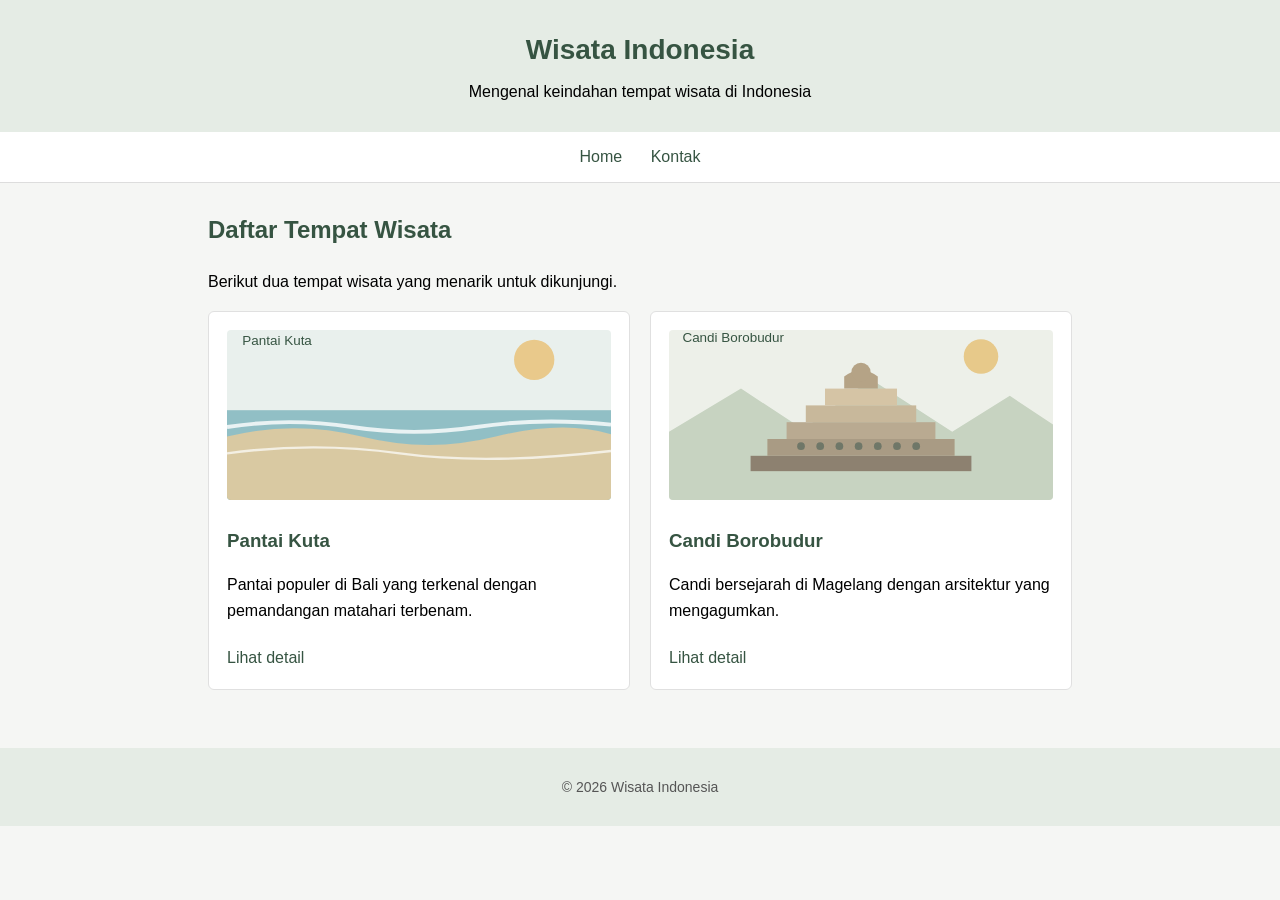
<file: index.html>
<!DOCTYPE html>
<html lang="id">
<head>
    <meta charset="UTF-8">
    <meta name="viewport" content="width=device-width, initial-scale=1.0">
    <title>Wisata Indonesia</title>
    <link rel="stylesheet" href="style.css">
</head>
<body>
    <header>
        <h1>Wisata Indonesia</h1>
        <p>Mengenal keindahan tempat wisata di Indonesia</p>
    </header>

    <nav>
        <a href="index.html">Home</a>
        <a href="kontak.html">Kontak</a>
    </nav>

    <main>
        <h2>Daftar Tempat Wisata</h2>
        <p>Berikut dua tempat wisata yang menarik untuk dikunjungi.</p>

        <section class="daftar">
            <article class="item">
                <a href="detail.html#pantai">
                    <img src="gambar/pantai.svg" alt="Ilustrasi pantai">
                    <h3>Pantai Kuta</h3>
                </a>
                <p>Pantai populer di Bali yang terkenal dengan pemandangan matahari terbenam.</p>
                <a class="link" href="detail.html#pantai">Lihat detail</a>
            </article>

            <article class="item">
                <a href="detail.html#borobudur">
                    <img src="gambar/borobudur.svg" alt="Ilustrasi Candi Borobudur">
                    <h3>Candi Borobudur</h3>
                </a>
                <p>Candi bersejarah di Magelang dengan arsitektur yang mengagumkan.</p>
                <a class="link" href="detail.html#borobudur">Lihat detail</a>
            </article>
        </section>
    </main>

    <footer>
        <p>&copy; 2026 Wisata Indonesia</p>
    </footer>
</body>
</html>
</file>
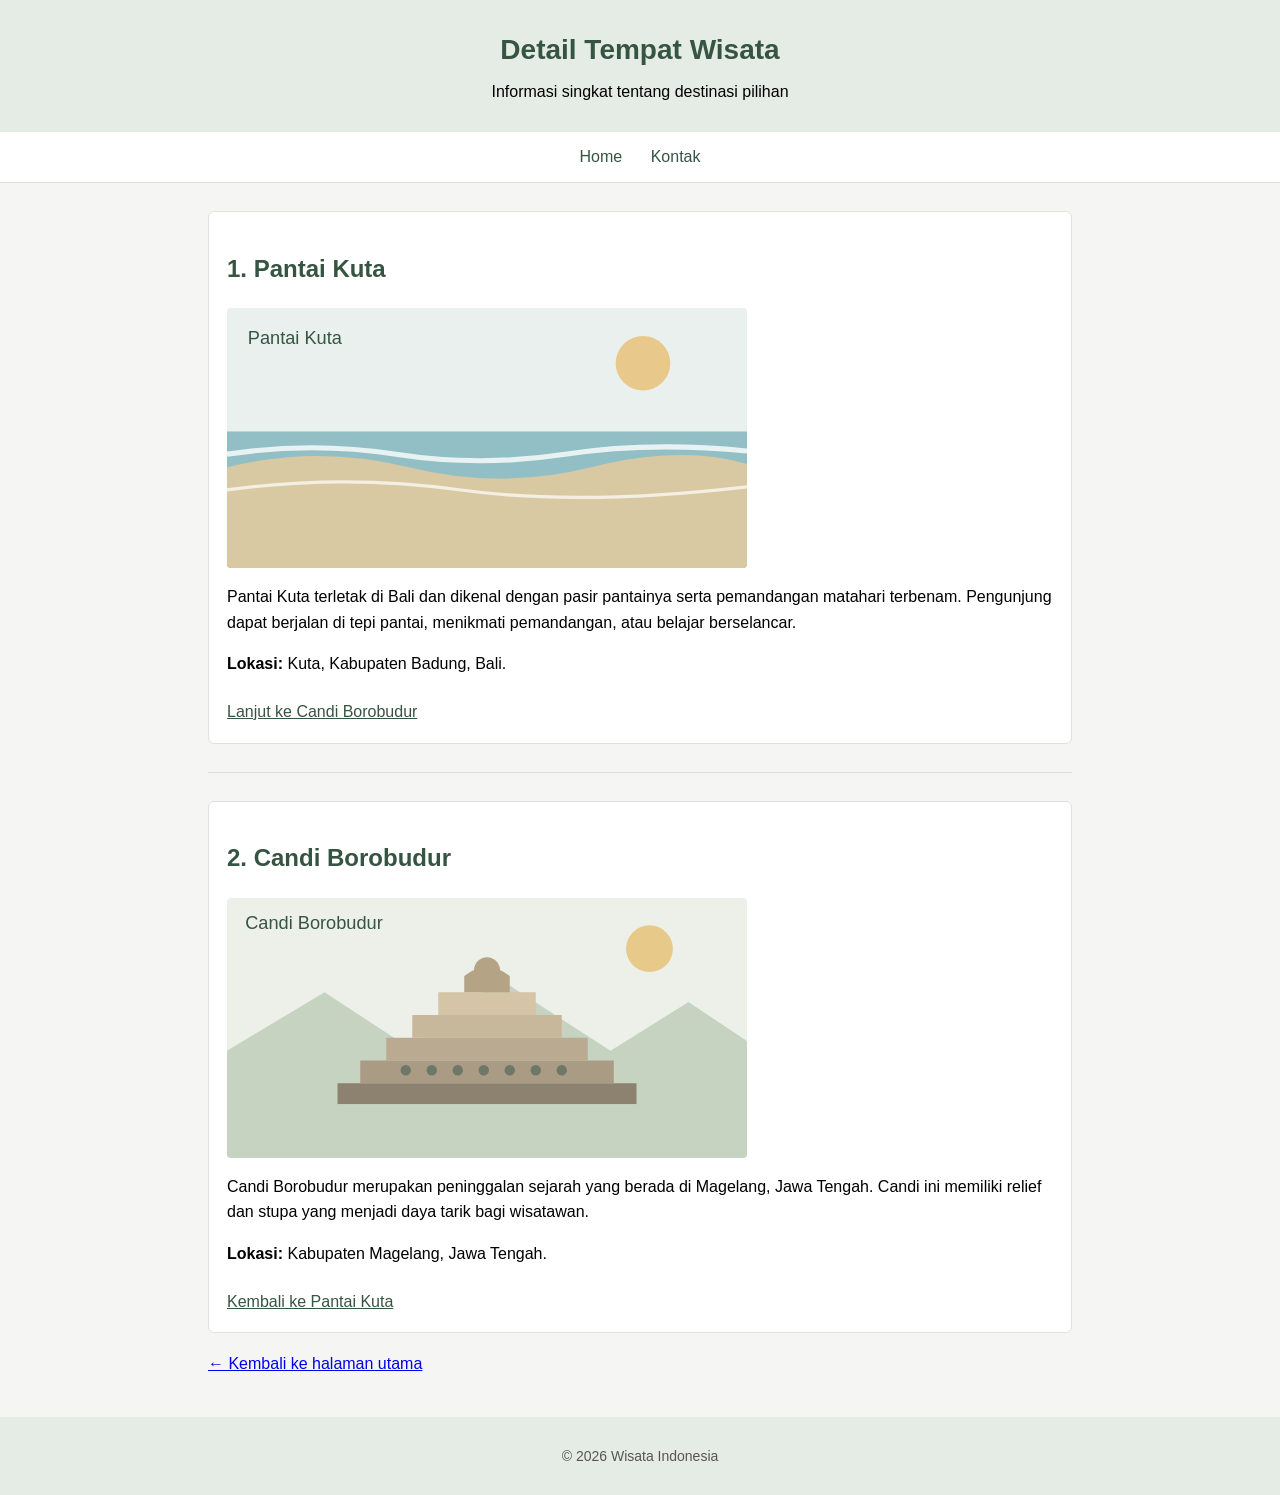
<file: detail.html>
<!DOCTYPE html>
<html lang="id">
<head>
    <meta charset="UTF-8">
    <meta name="viewport" content="width=device-width, initial-scale=1.0">
    <title>Detail Wisata - Wisata Indonesia</title>
    <link rel="stylesheet" href="style.css">
</head>
<body>
    <header>
        <h1>Detail Tempat Wisata</h1>
        <p>Informasi singkat tentang destinasi pilihan</p>
    </header>

    <nav>
        <a href="index.html">Home</a>
        <a href="kontak.html">Kontak</a>
    </nav>

    <main>
        <section class="detail" id="pantai">
            <h2>1. Pantai Kuta</h2>
            <img class="gambar-detail" src="gambar/pantai.svg" alt="Ilustrasi Pantai Kuta">
            <p>Pantai Kuta terletak di Bali dan dikenal dengan pasir pantainya serta pemandangan matahari terbenam. Pengunjung dapat berjalan di tepi pantai, menikmati pemandangan, atau belajar berselancar.</p>
            <p><strong>Lokasi:</strong> Kuta, Kabupaten Badung, Bali.</p>
            <a class="link" href="#borobudur">Lanjut ke Candi Borobudur</a>
        </section>

        <hr>

        <section class="detail" id="borobudur">
            <h2>2. Candi Borobudur</h2>
            <img class="gambar-detail" src="gambar/borobudur.svg" alt="Ilustrasi Candi Borobudur">
            <p>Candi Borobudur merupakan peninggalan sejarah yang berada di Magelang, Jawa Tengah. Candi ini memiliki relief dan stupa yang menjadi daya tarik bagi wisatawan.</p>
            <p><strong>Lokasi:</strong> Kabupaten Magelang, Jawa Tengah.</p>
            <a class="link" href="#pantai">Kembali ke Pantai Kuta</a>
        </section>

        <p><a href="index.html">← Kembali ke halaman utama</a></p>
    </main>

    <footer>
        <p>&copy; 2026 Wisata Indonesia</p>
    </footer>
</body>
</html>
</file>
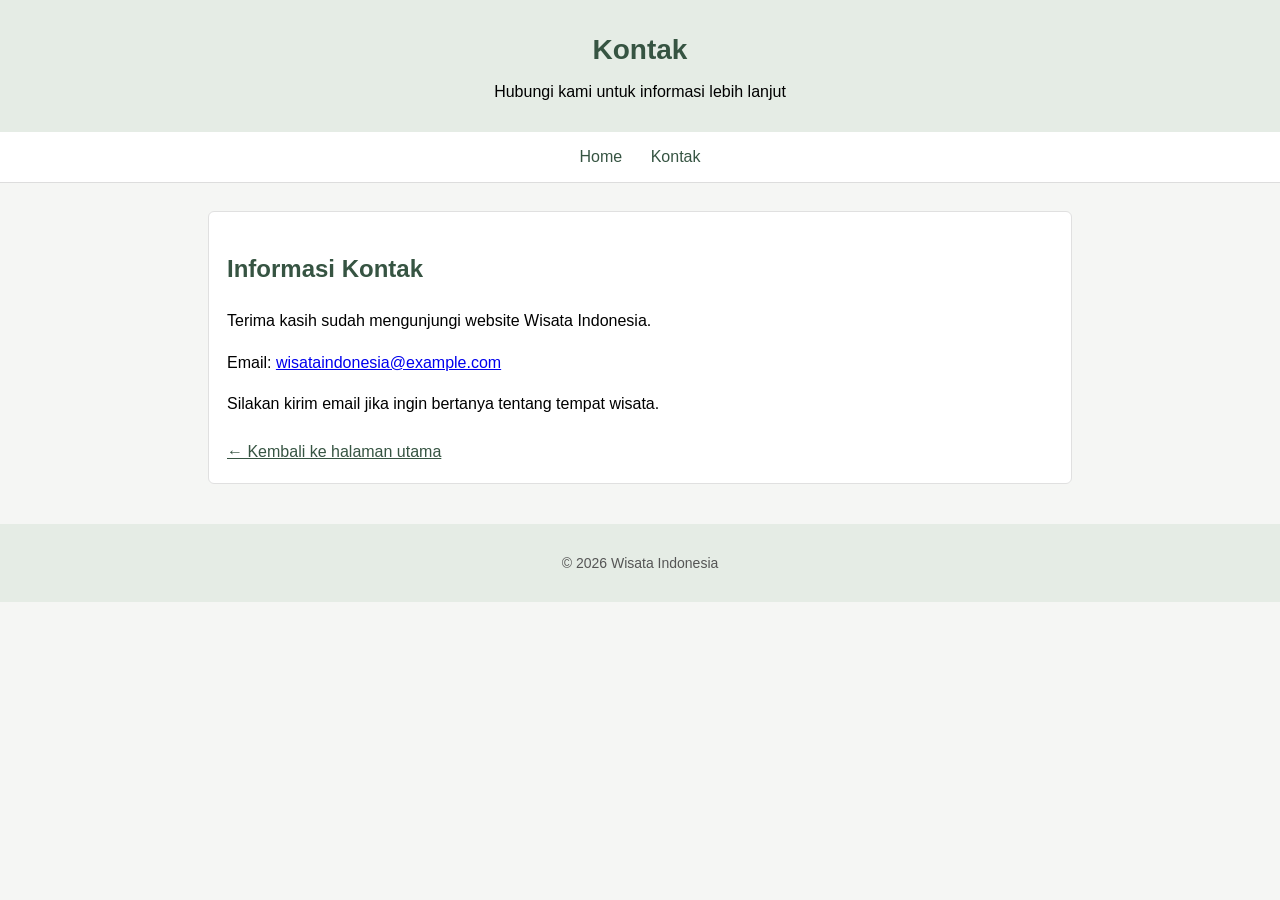
<file: kontak.html>
<!DOCTYPE html>
<html lang="id">
<head>
    <meta charset="UTF-8">
    <meta name="viewport" content="width=device-width, initial-scale=1.0">
    <title>Kontak - Wisata Indonesia</title>
    <link rel="stylesheet" href="style.css">
</head>
<body>
    <header>
        <h1>Kontak</h1>
        <p>Hubungi kami untuk informasi lebih lanjut</p>
    </header>

    <nav>
        <a href="index.html">Home</a>
        <a href="kontak.html">Kontak</a>
    </nav>

    <main>
        <section class="kontak">
            <h2>Informasi Kontak</h2>
            <p>Terima kasih sudah mengunjungi website Wisata Indonesia.</p>
            <p>Email: <a href="mailto:wisataindonesia@example.com">wisataindonesia@example.com</a></p>
            <p>Silakan kirim email jika ingin bertanya tentang tempat wisata.</p>
            <a class="link" href="index.html">← Kembali ke halaman utama</a>
        </section>
    </main>

    <footer>
        <p>&copy; 2026 Wisata Indonesia</p>
    </footer>
</body>
</html>
</file>
<file: style.css>
/* Gaya sederhana untuk website Wisata Indonesia */
* {
    box-sizing: border-box;
}

body {
    margin: 0;
    font-family: Arial, sans-serif;
    background: #f5f6f4;
    line-height: 1.6;
}

header {
    text-align: center;
    background: #e5ece5;
    padding: 28px 16px;
}

header h1 {
    margin: 0;
    color: #365442;
    font-size: 28px;
}

header p {
    margin: 6px 0 0;
}

nav {
    text-align: center;
    background: #ffffff;
    padding: 12px;
    border-bottom: 1px solid #dddddd;
}

nav a {
    color: #365442;
    text-decoration: none;
    margin: 0 12px;
}

nav a:hover, a:hover {
    text-decoration: underline;
}

main {
    max-width: 900px;
    margin: 28px auto;
    padding: 0 18px;
}

h2 {
    color: #365442;
}

.daftar {
    display: flex;
    gap: 20px;
    flex-wrap: wrap;
}

.item, .kontak, .detail {
    background: #ffffff;
    border: 1px solid #e0e0e0;
    border-radius: 6px;
    padding: 18px;
    margin-bottom: 18px;
}

.item {
    flex: 1 1 280px;
}

.item img {
    width: 100%;
    height: 170px;
    object-fit: cover;
    border-radius: 4px;
}

.item a {
    color: #365442;
    text-decoration: none;
}

.item h3 {
    margin-bottom: 4px;
}

.gambar-detail {
    display: block;
    width: 100%;
    max-width: 520px;
    max-height: 280px;
    object-fit: cover;
    border-radius: 4px;
}

.link {
    display: inline-block;
    color: #365442;
    margin-top: 6px;
}

hr {
    border: 0;
    border-top: 1px solid #dddddd;
    margin: 28px 0;
}

footer {
    text-align: center;
    padding: 14px;
    background: #e5ece5;
    color: #555555;
    margin-top: 40px;
    font-size: 14px;
}

@media (max-width: 600px) {
    header h1 {
        font-size: 24px;
    }

    .daftar {
        display: block;
    }
}
</file>
